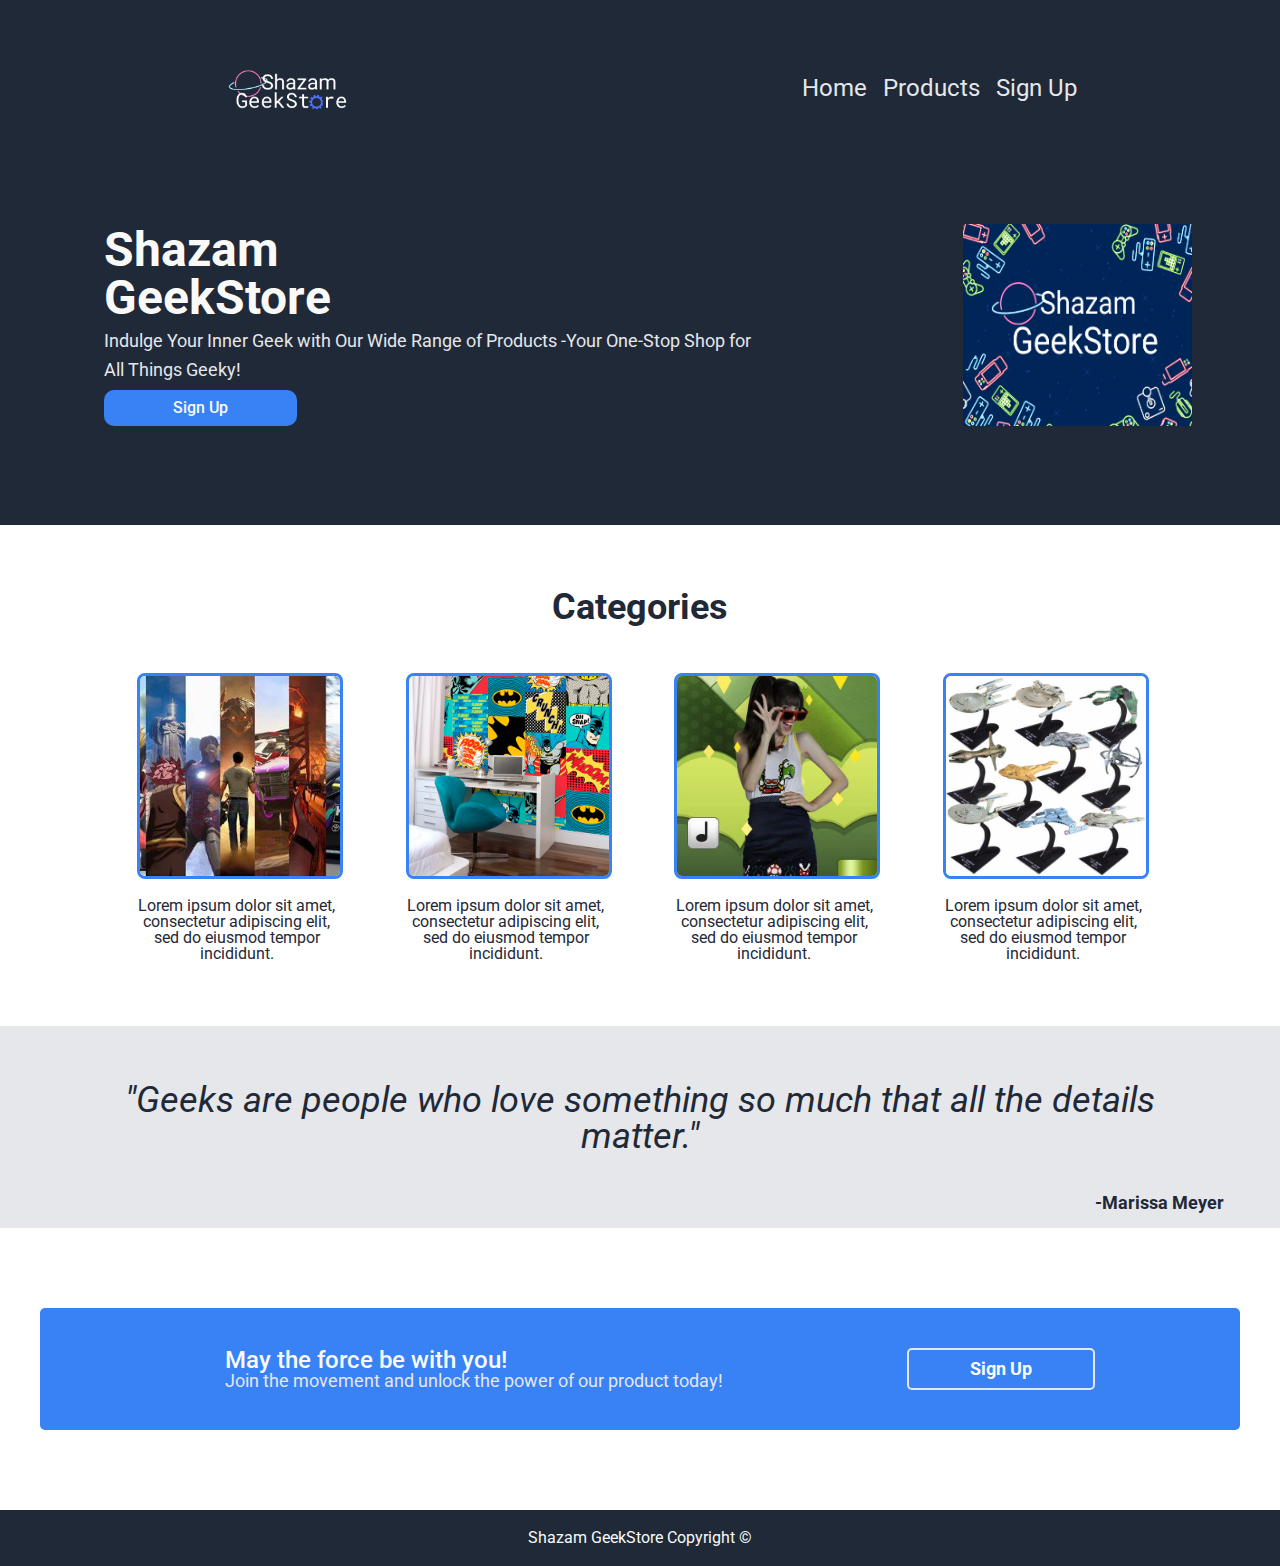
<file: index.html>
<!DOCTYPE html> 
<html lang="en">
<head>
    <meta charset="UTF-8">
    <meta http-equiv="X-UA-Compatible" content="IE=edge">
    <meta name="viewport" content="width=device-width, initial-scale=1.0">
    <title>GeekStore - HomePage</title>
    <link rel="icon" href="./assets/icons/saturn.png">

    <link rel="stylesheet" href="./assets/css/base.css">
    <link rel="stylesheet" href="./assets/css/components/Banner/banner.css">
    <link rel="stylesheet" href="./assets/css/components/Categories/categories.css">
    <link rel="stylesheet" href="./assets/css/components/Quote/quote.css">
    <link rel="stylesheet" href="./assets/css/components/Signup/signup.css">
</head>

<body>
    <header class="hero-section" id="header">
        <picture class="logo-container">
            <img src="./assets/img/logo.png" alt="Shazam GeekStore Logo">
        </picture>
        <nav class="navbar">
            <a href="#">Home</a>
            <a href="./pages/products.html">Products</a>
            <a href="./pages/sign-up.html">Sign Up</a>
        </nav>
    </header>
    <main>
        <section id="banner" class="banner-main">
            <div class="title-section">
                <h1> Shazam <br>GeekStore</h1>
                <p>
                    Indulge Your Inner Geek with Our Wide Range of Products 
                    -Your One-Stop Shop for All Things Geeky!
                </p>
                <a href="./pages/sign-up.html">Sign Up</a>
            </div>
            <picture class="img-container">
                <img src="./assets/img/placeholder-1.jpg" alt="store placeholder">
            </picture>
        </section>

        <section id="categories">
            <h2 class="categories-title">Categories</h2>
            <div class="container">
                <figure class="category">
                    <a href="./pages/products.html#games">
                        <img 
                            src="assets/img/games.jpeg" 
                            alt="games bundle" 
                            class="category-img"
                        >
                        <figcaption id="games" class="img-wrapper">
                            <h3>Games</h3>
                        </figcaption>
                    </a>
                    <p>
                        Lorem ipsum dolor sit amet, consectetur adipiscing elit, 
                        sed do eiusmod tempor incididunt.
                    </p>
                </figure>
                <figure class="category">
                    <a href="./pages/products.html#home">
                        <img 
                            src="assets/img/geekhome.jpeg" 
                            alt="bedroom styled with batman wallpaper" 
                            class="category-img"
                        >
                        <figcaption id="home" class="img-wrapper">
                            <h3>Home</h3>
                        </figcaption>
                    </a>
                    <p>
                        Lorem ipsum dolor sit amet, consectetur adipiscing elit, 
                        sed do eiusmod tempor incididunt.
                    </p>
                </figure>
                <figure class="category">
                    <a href="./pages/products.html#clothing">
                        <img 
                            src="assets/img/geekcloth.jpeg" 
                            alt="model wearing mario themed clothes" 
                            class="category-img"
                        >
                        <figcaption id="clothing" class="img-wrapper">
                            <h3>Clothing</h3>
                        </figcaption>
                    </a>
                    <p>
                        Lorem ipsum dolor sit amet, consectetur adipiscing elit, 
                        sed do eiusmod tempor incididunt.
                    </p>
                </figure>
                <figure class="category">
                    <a href="./pages/products.html#collectibles">
                        <img 
                            src="assets/img/geekcolec.jpg" 
                            alt="star wars spaceships" 
                            class="category-img"
                        >
                        <figcaption id="collectibles" class="img-wrapper">
                            <h3>Collectibles</h3>
                        </figcaption>
                    </a>
                    <p>
                        Lorem ipsum dolor sit amet, consectetur adipiscing elit, 
                        sed do eiusmod tempor incididunt.
                    </p>
                </figure>
            </div>
        </section>

        <section id="quote">
            <blockquote>
                <p><em>"Geeks are people who love something so much that all the details matter."</em></p>
                <span>-Marissa Meyer</span>
            </blockquote>
        </section>

        <section id="signup-section">
            <div class="info-section">
                <p>May the force be with you! </p>
                <span>Join the movement and unlock the power of our product today!</span>
            </div>
            <a class="button-signup" href="./pages/sign-up.html">Sign Up</a>
        </section>
    </main>
    <footer>
        <p> Shazam GeekStore Copyright ©</p>
    </footer>
</body>
</html>
</file>
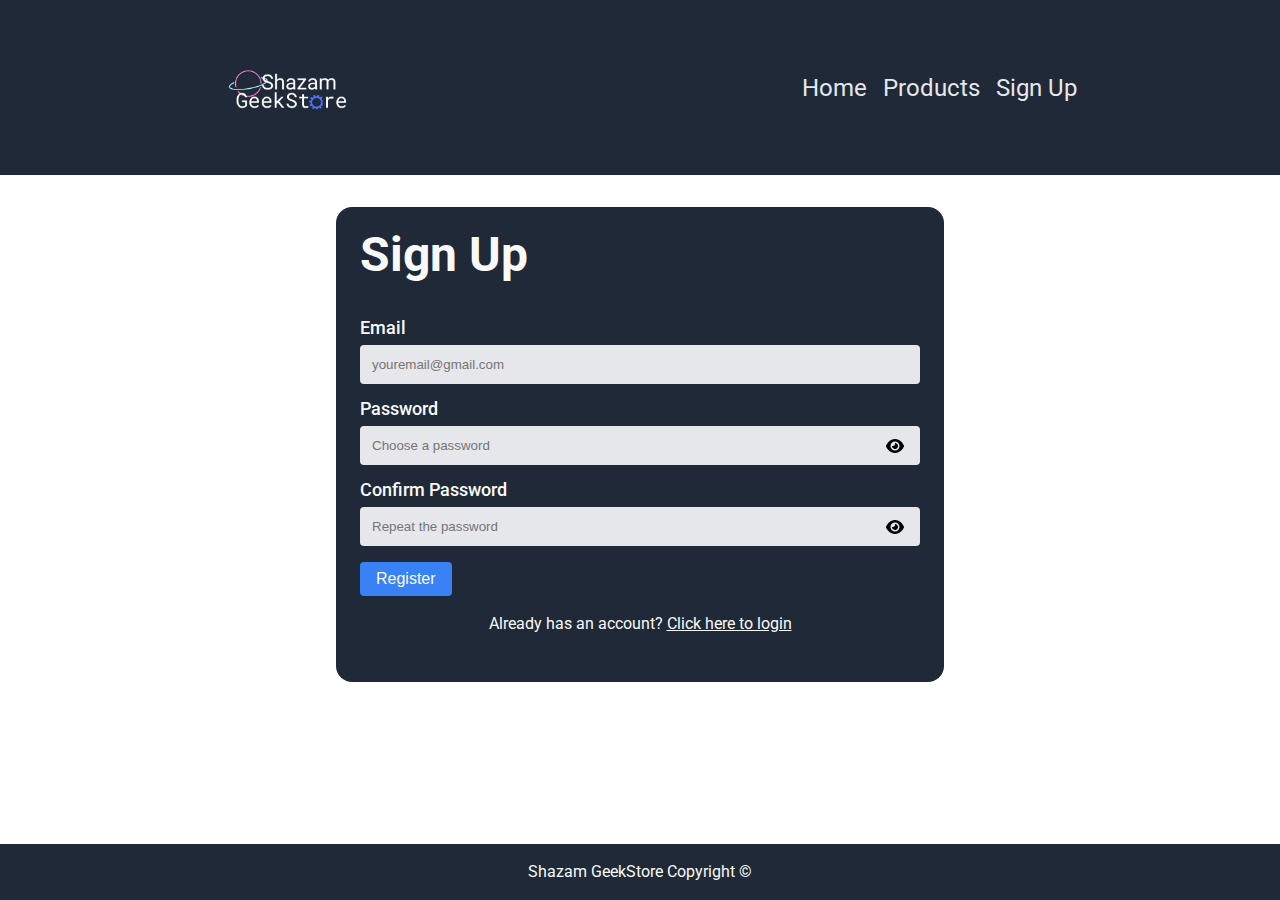
<file: pages/sign-up.html>
<!DOCTYPE html>
<html lang="en">
<head>
    <meta charset="UTF-8">
    <meta http-equiv="X-UA-Compatible" content="IE=edge">
    <meta name="viewport" content="width=device-width, initial-scale=1.0">
    <title>GeekStore - Sign Up</title>
    <link rel="icon" href="../assets/icons/saturn.png">

    <link rel="stylesheet" href="../assets/css/base.css">
    <link rel="stylesheet" href="../assets/css/components/Form/form.css">
</head>

<body>
    <header class="hero-section">
        <picture class="logo-container">
            <img src="../assets/img/logo.png" alt="Shazam GeekStore Logo">
        </picture>
        <nav class="navbar">
            <a href="../index.html">Home</a>
            <a href="./products.html">Products</a>
            <a href="#">Sign Up</a>
        </nav>
    </header>
    <main>
        <section class="form-section">
            <form id="register" class="form-register">
                <h1 class="form-title">Sign Up</h1>
                <fieldset class="form-container" form="register">
                    <label for="email">Email</label>
                    <input 
                        id="email" 
                        type="email" 
                        placeholder="youremail@gmail.com"
                        required
                    >
                </fieldset>
                <fieldset class="form-container" form="register">
                    <label for="password">Password</label>
                    <input 
                        id="password" 
                        type="password" 
                        placeholder="Choose a password"
                        required
                    >
                    <button class="btn-password" type="button" name="eye" title="show password">
                        <svg xmlns="http://www.w3.org/2000/svg" viewBox="0 0 576 512">
                            <!--! Font Awesome Pro 6.3.0 by @fontawesome - https://fontawesome.com License - https://fontawesome.com/license (Commercial License) Copyright 2023 Fonticons, Inc. -->
                            <path d="M288 32c-80.8 0-145.5 36.8-192.6 80.6C48.6 156 17.3 208 2.5 243.7c-3.3 7.9-3.3 16.7 0 24.6C17.3 304 48.6 356 95.4 399.4C142.5 443.2 207.2 480 288 480s145.5-36.8 192.6-80.6c46.8-43.5 78.1-95.4 93-131.1c3.3-7.9 3.3-16.7 0-24.6c-14.9-35.7-46.2-87.7-93-131.1C433.5 68.8 368.8 32 288 32zM144 256a144 144 0 1 1 288 0 144 144 0 1 1 -288 0zm144-64c0 35.3-28.7 64-64 64c-7.1 0-13.9-1.2-20.3-3.3c-5.5-1.8-11.9 1.6-11.7 7.4c.3 6.9 1.3 13.8 3.2 20.7c13.7 51.2 66.4 81.6 117.6 67.9s81.6-66.4 67.9-117.6c-11.1-41.5-47.8-69.4-88.6-71.1c-5.8-.2-9.2 6.1-7.4 11.7c2.1 6.4 3.3 13.2 3.3 20.3z"/>
                        </svg>
                    </button>
                </fieldset>
                <fieldset class="form-container" form="register">
                    <label for="confirm">Confirm Password</label>
                    <input 
                        id="confirm" 
                        type="password" 
                        placeholder="Repeat the password"
                        required
                    >
                    <button class="btn-password" type="button" name="eye" title="show password">
                        <svg xmlns="http://www.w3.org/2000/svg" viewBox="0 0 576 512">
                            <!--! Font Awesome Pro 6.3.0 by @fontawesome - https://fontawesome.com License - https://fontawesome.com/license (Commercial License) Copyright 2023 Fonticons, Inc. -->
                            <path d="M288 32c-80.8 0-145.5 36.8-192.6 80.6C48.6 156 17.3 208 2.5 243.7c-3.3 7.9-3.3 16.7 0 24.6C17.3 304 48.6 356 95.4 399.4C142.5 443.2 207.2 480 288 480s145.5-36.8 192.6-80.6c46.8-43.5 78.1-95.4 93-131.1c3.3-7.9 3.3-16.7 0-24.6c-14.9-35.7-46.2-87.7-93-131.1C433.5 68.8 368.8 32 288 32zM144 256a144 144 0 1 1 288 0 144 144 0 1 1 -288 0zm144-64c0 35.3-28.7 64-64 64c-7.1 0-13.9-1.2-20.3-3.3c-5.5-1.8-11.9 1.6-11.7 7.4c.3 6.9 1.3 13.8 3.2 20.7c13.7 51.2 66.4 81.6 117.6 67.9s81.6-66.4 67.9-117.6c-11.1-41.5-47.8-69.4-88.6-71.1c-5.8-.2-9.2 6.1-7.4 11.7c2.1 6.4 3.3 13.2 3.3 20.3z"/>
                        </svg>
                    </button>
                </fieldset>
                <button class="btn-form" type="submit">Register</button>
                <p>Already has an account? <a href="#">Click here to login</a></p>
            </form>
        </section>
    </main>
    <footer>
        <p> Shazam GeekStore Copyright ©</p>
    </footer>
</body>
</html>
</file>
<file: assets/css/components/Banner/banner.css>
.banner-main {
    background-color: var(--background-primary);
    display: flex;
    align-items: center;
    justify-content: space-around;
    padding-bottom: 3rem;
    width: 100%;
    box-sizing: border-box;
    height: 350px;
}

.banner-promotion{
    width: 100%;
    height: 100%;
}

.title-section {
    display: flex;
    box-sizing: border-box;
    flex-direction: column;
    justify-content: space-between;
    align-items: flex-start;
    padding: 1rem;
    max-width: 700px;
}

.title-section h1 {
    font-size: var(--size-lg);
    font-weight: var(--weight-extra-bold);
    color: var(--text-primary);
    padding-bottom: 5px;
}

.title-section p {
    font-size: var(--size-sm);
    color: var(--text-secondary);
    line-height: 1.6;
    padding-bottom: 5px;
    padding-right: 10px;
}

.title-section a {
    text-decoration: none;
    text-align: center;
    width: 20%;
    background-color: var(--background-secondary);
    padding: 10px 30px 10px 30px;
    color: var(--text-primary);
    font-weight: var(--weight-bold);
    border-radius: 10px;
    border: var(--background-secondary);
}

.img-container {
    box-sizing: border-box;
}

.img-container img{
    width: 100%;
    height: calc(250px - 3rem);
    object-fit: cover;
}

@media only screen and (max-width: 969px){
    .banner-main{
        justify-content: center;
        flex-direction: column;
        position: relative;
        padding: 0;
    }

    .title-section {
        text-align: center;
        padding: 1rem 1rem;
        align-items: center;
        z-index: 1;
    }

    .title-section a {
        margin: 1rem 0 2rem 0;
        z-index: 1;
    }

    .img-container{
        display: none;
    }
    /* .img-container{
        position: absolute;
        top: 0;
        left: 0;
        opacity: .15;
        width: 100%;
        height: 100%;
    }
    
    .img-container img{
        height: 100%; 
    } */
}
</file>
<file: assets/css/components/Categories/categories.css>
#categories {
    color: var(--text-dark);
    background-color: var(--background-white);
    padding-top: 4rem;
    padding-bottom: 4rem;
    padding-left: 2rem;
    padding-right: 2rem;
}

#categories .container {
    max-width: 1080px;
    display: flex;
    flex-wrap: wrap;
    justify-content: space-evenly;
    margin-left: auto;
    margin-right: auto;
    gap: 2rem;
}

.categories-title {
    font-size: var(--size-md);
    font-weight: var(--weight-extra-bold);
    text-align: center;
    margin-bottom: 3rem;
}

.category {
    max-width: 200px;
    text-align: center;
    position: relative;
}

.category a {
    text-decoration: none;
}

.category .category-img {
    width: 200px;
    height: 200px;
    object-fit: cover;
    object-position: center;
    border: 3px solid var(--background-secondary);
    border-radius: 8px;
    margin-bottom: 1rem;
}

.category .img-wrapper {
    content: '';
    position: absolute;
    left: 0;
    top: 0;
    width: 203px;
    height: 203px;
    background: var(--background-secondary);
    border-radius: 6px;
    opacity: 0;
    transition: opacity 0.4s;
}

.category .img-wrapper h3 {
    color: var(--text-primary);
    font-size: var(--size-rg);
    z-index: 2;
    opacity: 0;
    left: 0;
    right: 0;
    top: 50%;
    position: inherit;
    transition: opacity 0.8s;
}

.category .img-wrapper:hover {
    opacity: 0.9;
}

.category .img-wrapper:hover h3 {
    opacity: 1;
}
</file>
<file: assets/css/components/Quote/quote.css>
#quote {
    background-color: var(--background-light);
    width: 100%;
    color: var(--text-dark);
    padding: 1rem;
    box-sizing: border-box;
}

blockquote{
    text-align: end;
    max-width: 1200px;
    margin: 0 auto;
}

blockquote p {
    text-align: center;
    font-style: italic;
    font-size: var(--size-md);
    font-weight: var(--weight-normal);
    padding: 2.5rem;
}

blockquote span {
    font-size: var(--size-sm);
    font-weight: var(--weight-extra-bold);
    padding: 1rem;
}

@media only screen and (max-width: 992px) {
    blockquote p {
        font-size: var(--size-rg);
        padding: 2.5rem 0;
    }
    blockquote span {
        font-size: var(--size-xs);
    }
}
</file>
<file: assets/css/components/Signup/signup.css>
#signup-section {
    display: flex;
    justify-content: space-evenly;
    align-items: center;
    max-width: 1200px;
    margin: 5rem auto;
    background-color: var(--background-secondary);
    border-radius: 5px;
}

.info-section {
    margin: 40px;
}

.info-section p {
   color: var(--text-primary);
   font-size: var(--size-rg);
   font-weight: var(--weight-bold);
}

.info-section span {
    color: var(--text-secondary);
    font-size: var(--size-sm);
    font-weight: var(--weight-normal);
}

.button-signup{
    background-color: var(--background-secondary);
    border: 2px solid var(--background-light);
    border-radius: 5px;
    color: var(--text-primary);
    font-size: var(--size-sm);
    font-weight: var(--weight-extra-bold);
    cursor: pointer;
    padding: 10px 20px;
    width: 9rem;
    text-decoration: none;
    text-align: center;
}

.button-signup:hover{
    background-color: var(--background-primary);
}

.button-signup:active{
    background-color: var(--background-light);
    color: var(--text-dark);
}

/* Mobile */
@media only screen and (max-width: 600px) {
    #signup-section {
        flex-direction: column;
    }

    .button-signup{
        margin-bottom: 15px;
    } 
}
</file>
<file: assets/css/components/Form/form.css>
.form-section{
    padding: 2rem;
}
.form-register{
    align-items: start;
    background-color: var(--background-primary);
    box-sizing: border-box;
    border-radius: 16px;
    color: var(--text-primary);
    display: flex;
    flex-direction: column;
    margin: 0 auto;
    min-height: 475px;
    width: 50%;
    height: 100%;
    padding: 1.5rem;
}

.form-title{
    font-size: var(--size-lg);
    font-weight: var(--weight-extra-bold);
    margin-bottom: 2.5rem;
}

.form-container{
    display: flex;
    flex-direction: column;
    margin-bottom: 1rem;
    width: 100%;
    position: relative;
}

.form-container label{
    font-size: var(--size-sm);
    font-weight: var(--weight-bold);
    margin-bottom: .5rem;
}

.form-container input{
    border-radius: 4px;
    border: none;
    box-sizing: border-box;
    background-color: var(--background-light);
    padding: .75rem 45px .75rem .75rem;
}

.btn-password{
    background-color: var(--background-light);
    border: none;
    cursor: pointer;
    height: 30px;
    width: 30px;
    position: absolute;
    top: 32px;
    right: 10px;
}

.btn-form{
    background-color: var(--background-secondary);
    border: none;
    border-radius: 4px;
    color: var(--text-primary);
    font-size: var(--fs-rg);
    padding: .5rem 1rem;
    cursor: pointer;
}

.btn-form:hover{
    filter: brightness(1.25);
}

.form-register p{
    align-self: center;
    margin-top: 20px;
}

.form-register a{
    color: var(--text-primary);
}

@media screen and (max-width: 800px) {
    .form-section{
        padding: 2rem 0;
    }
    .form-register{
        width: 90%;
    }
    .btn-form{
        font-size: var(--size-sm);
    }
}
</file>
<file: assets/css/base.css>
@import url("reset.css");
@import url('https://fonts.googleapis.com/css2?family=Roboto:wght@400;500;700&display=swap');
@import url("./components/Header/header.css");
@import url("./components/Footer/footer.css");

:root{
    --background-primary: #1F2937;
    --background-secondary: #3882F6;
    --background-light: #E5E7EB;
    --background-white: #ffffff;
    
    --text-primary: #F9FAF8;
    --text-secondary: #E5E7EB;
    --text-dark: #1F2937;
    --font: "Roboto";

    --size-lg: 48px;
    --size-md: 36px;
    --size-rg: 24px;
    --size-sm: 18px;
    --size-xs: 14px;
    --weight-normal: 400;
    --weight-bold: 500;
    --weight-extra-bold: 700;
}

body{
    font-family: var(--font), sans-serif;
    min-height: 100vh;
}

main{
    box-sizing: border-box;
    min-height: calc(100vh - 231px);
}
</file>
